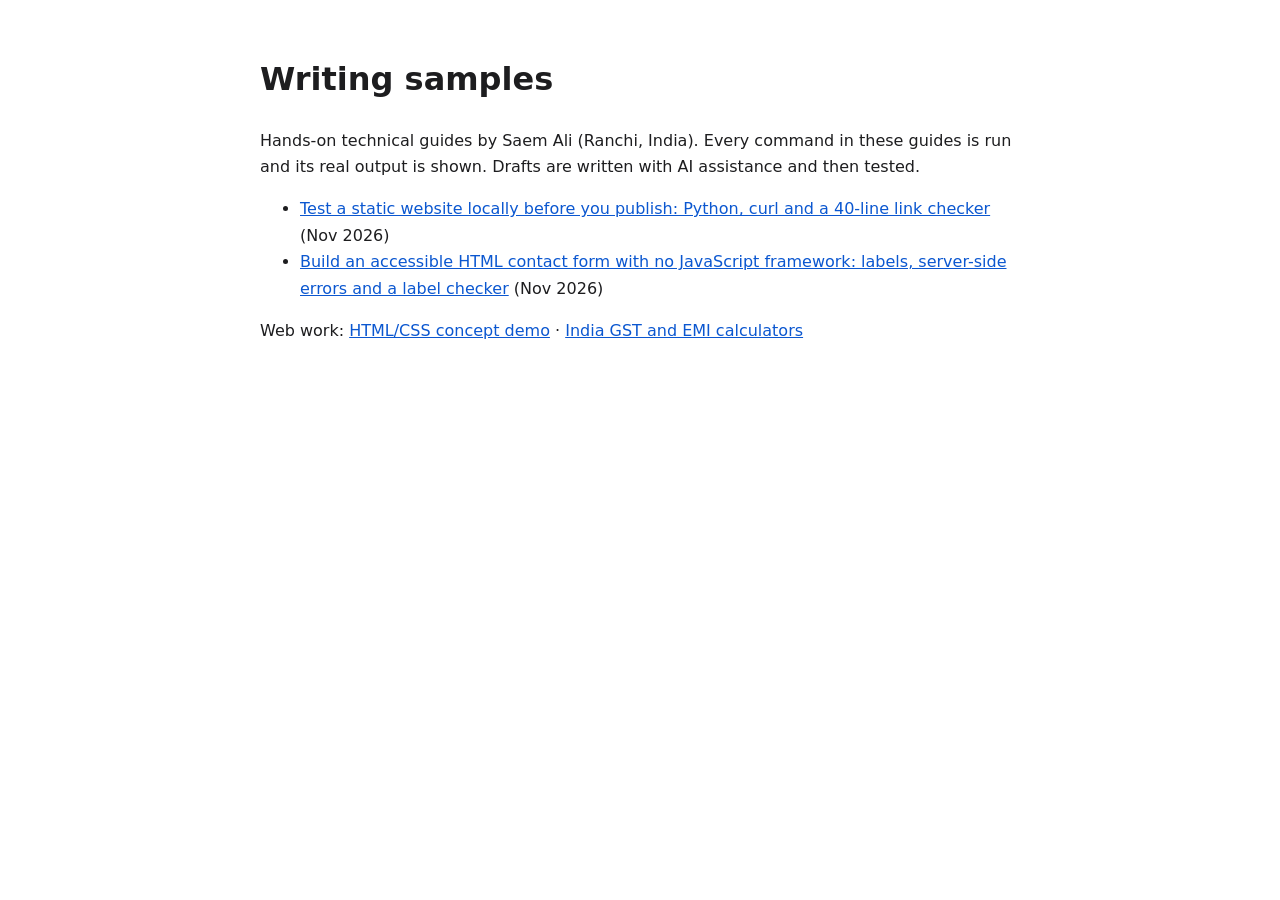
<file: index.html>
<!doctype html><html lang="en"><head><meta charset="utf-8"><meta name="viewport" content="width=device-width,initial-scale=1"><title>Writing samples | Saem Ali</title><link rel="stylesheet" href="style.css"></head><body><main>
<h1>Writing samples</h1><p>Hands-on technical guides by Saem Ali (Ranchi, India). Every command in these guides is run and its real output is shown. Drafts are written with AI assistance and then tested.</p>
<ul><li><a href="static-site-local-testing.html">Test a static website locally before you publish: Python, curl and a 40-line link checker</a> (Nov 2026)</li><li><a href="accessible-contact-form.html">Build an accessible HTML contact form with no JavaScript framework: labels, server-side errors and a label checker</a> (Nov 2026)</li></ul>
<p>Web work: <a href="https://saemali.github.io/demos/sites/portfolio/">HTML/CSS concept demo</a> &middot; <a href="https://saemali.github.io/tools-site/">India GST and EMI calculators</a></p></main></body></html>
</file>
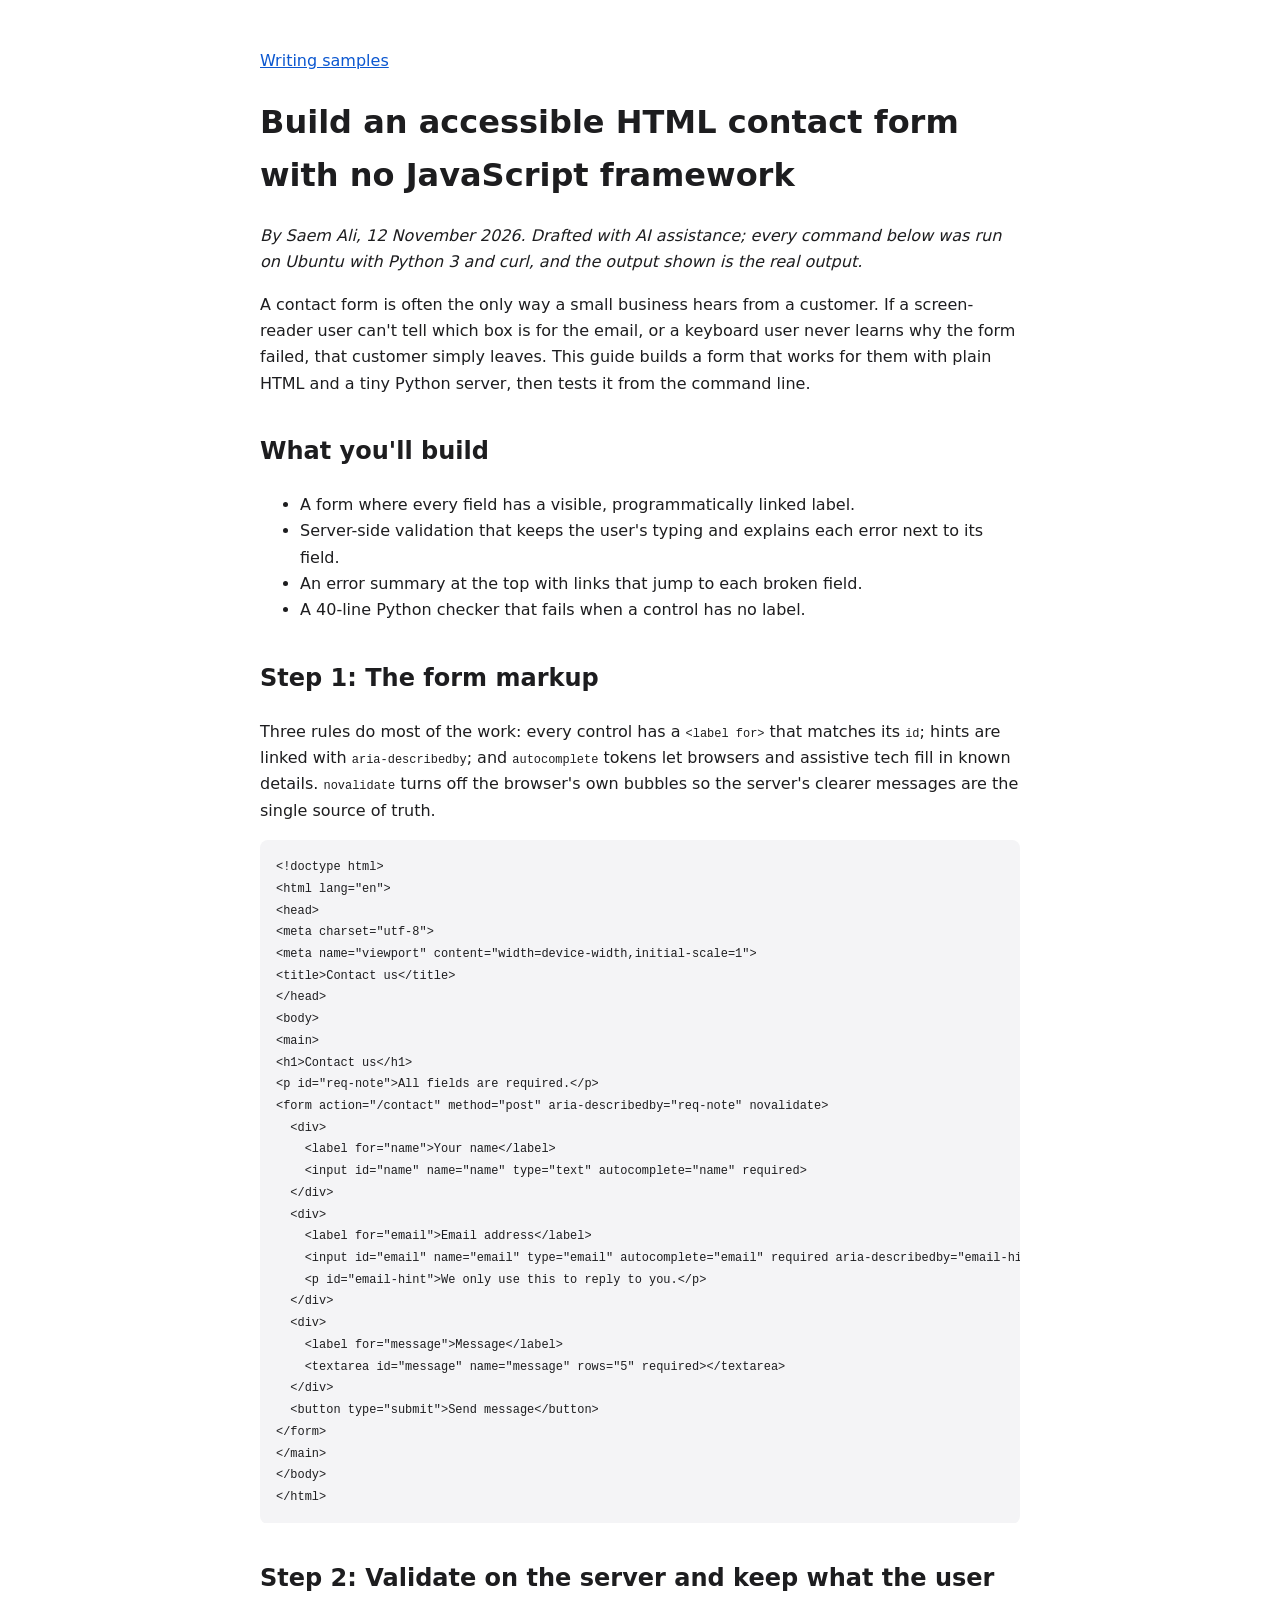
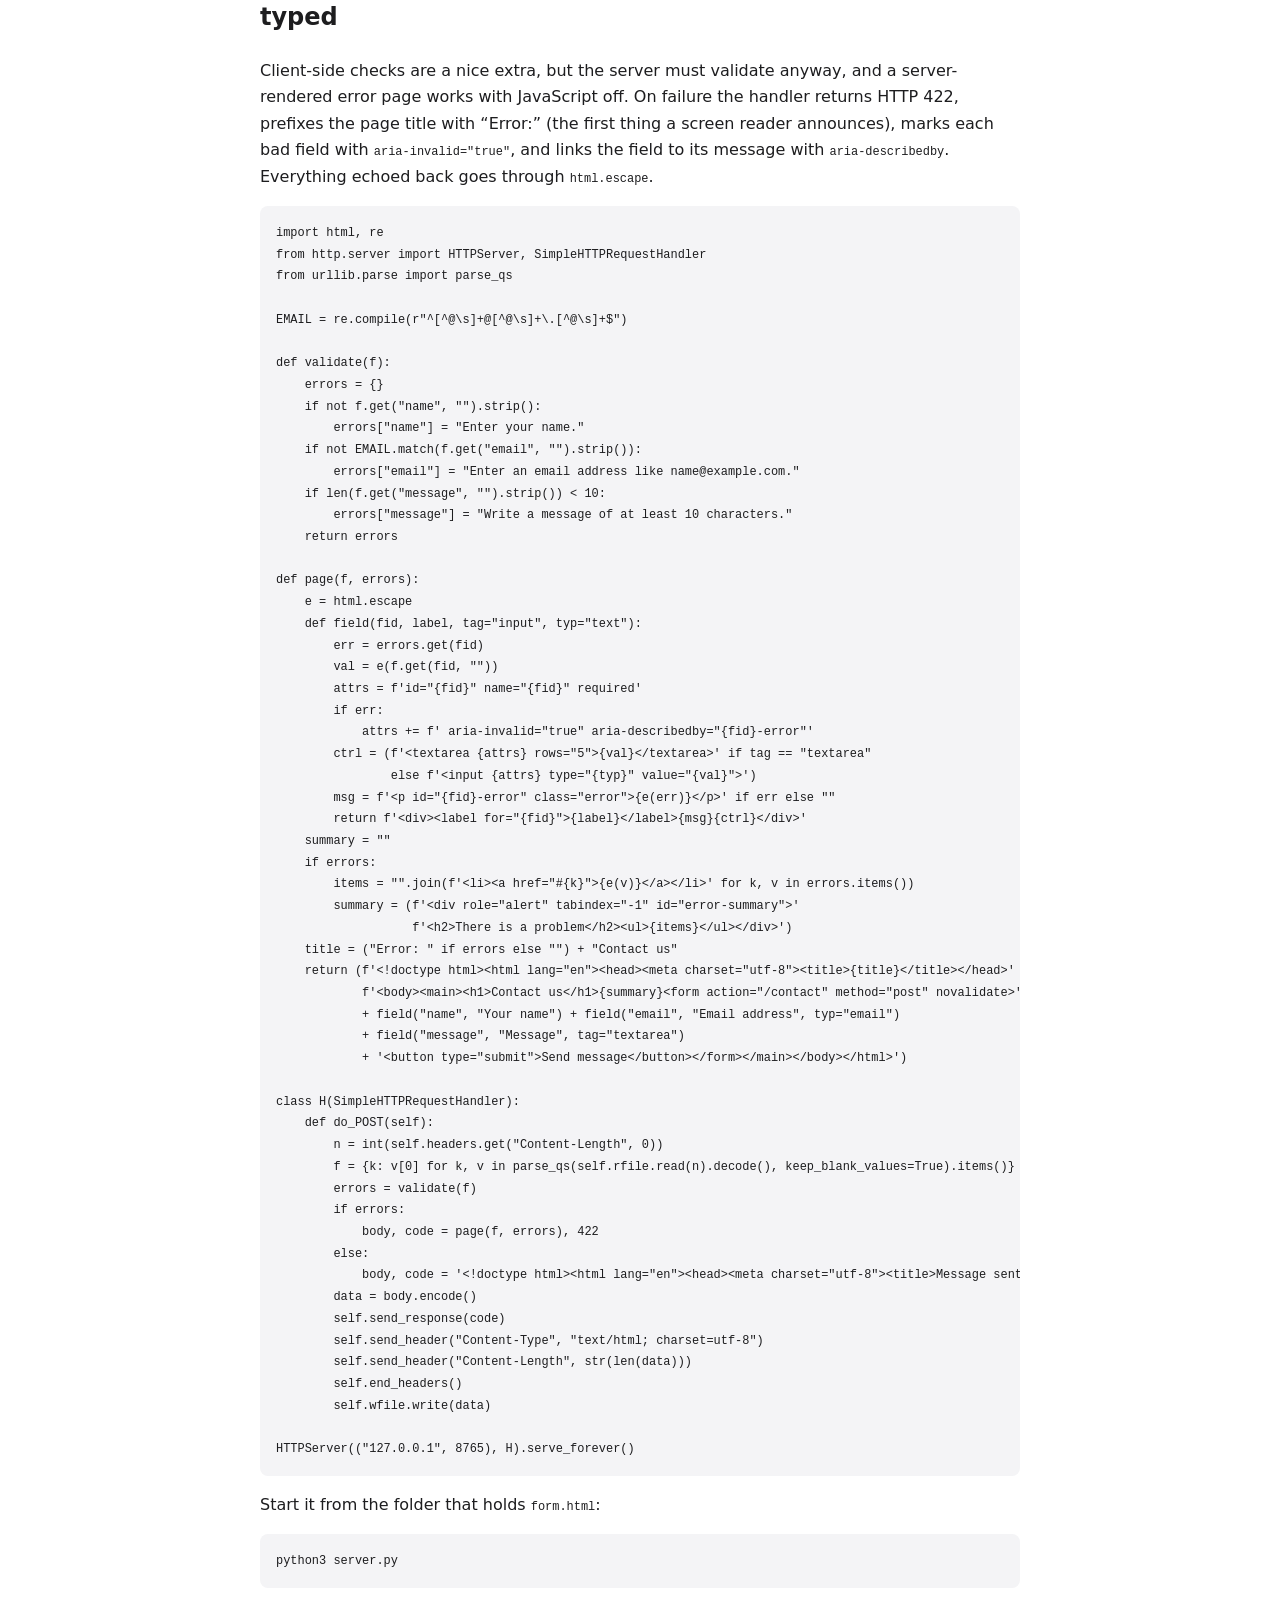
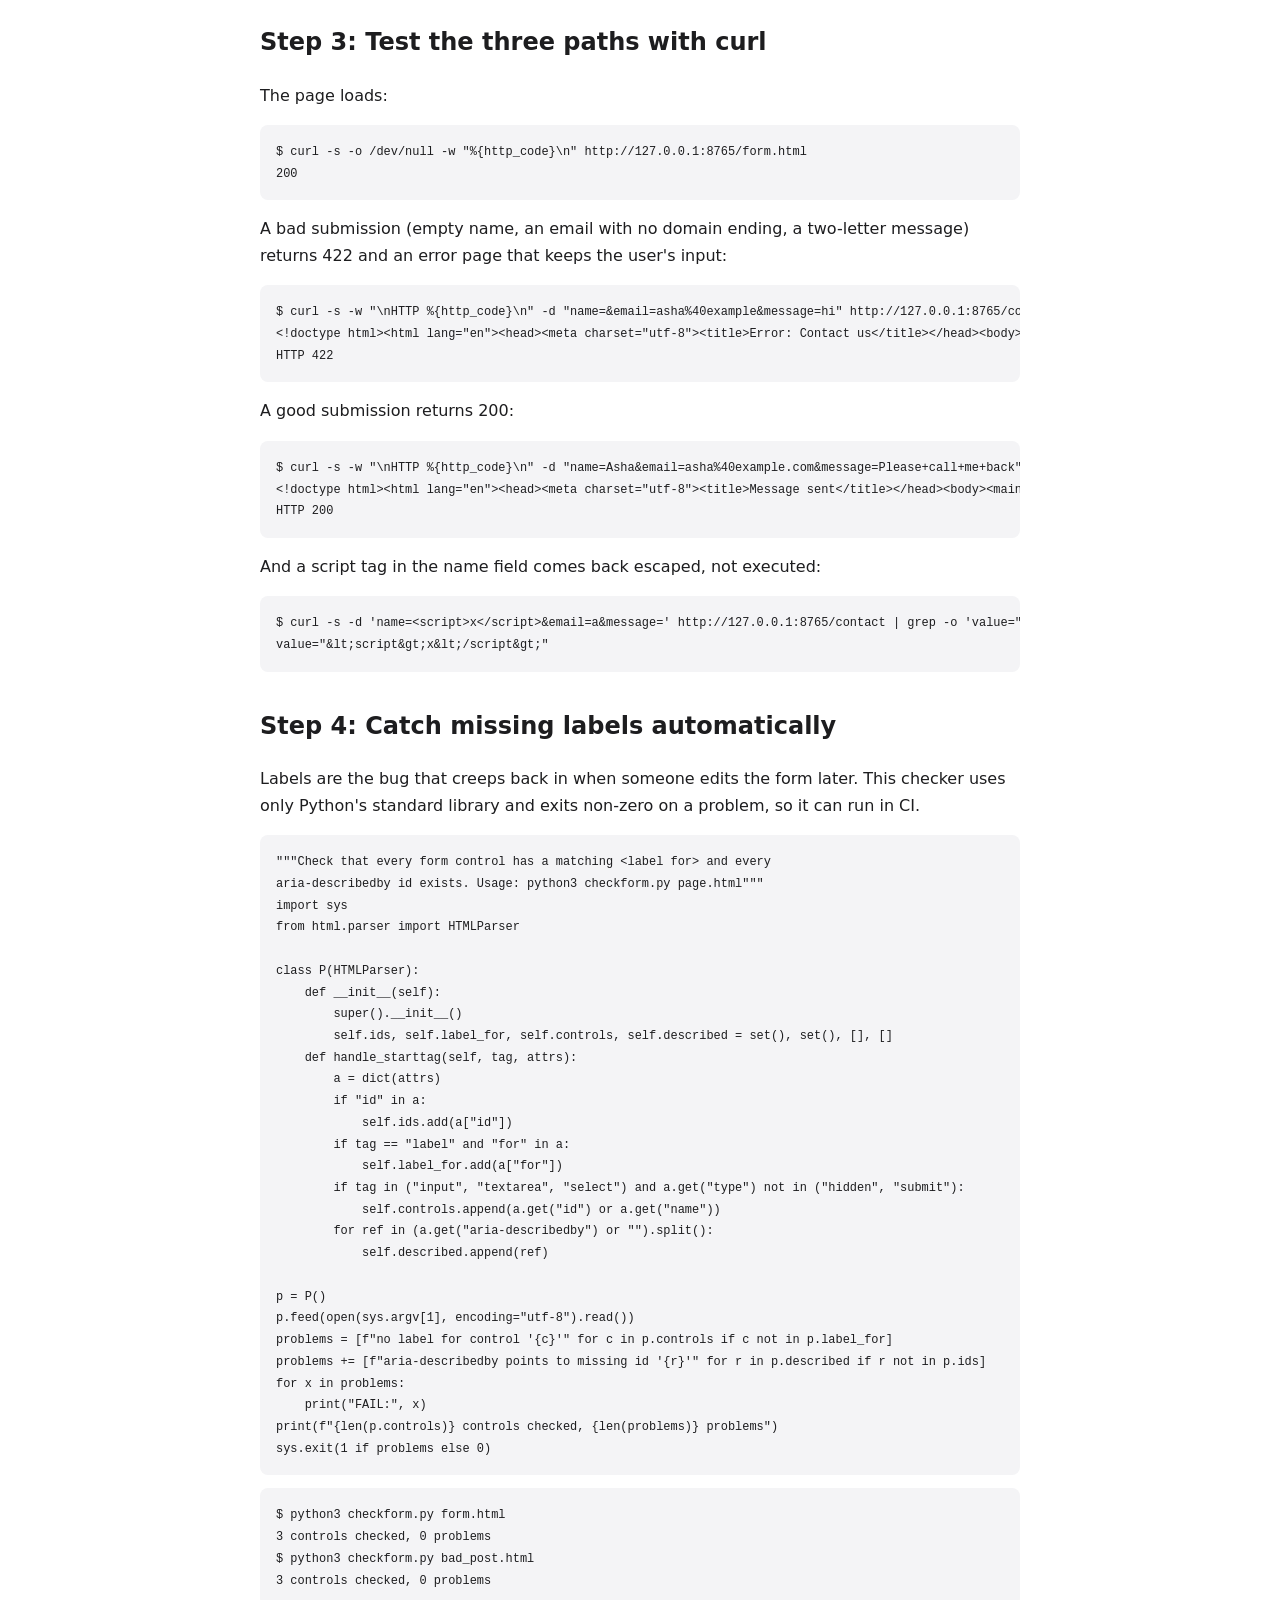
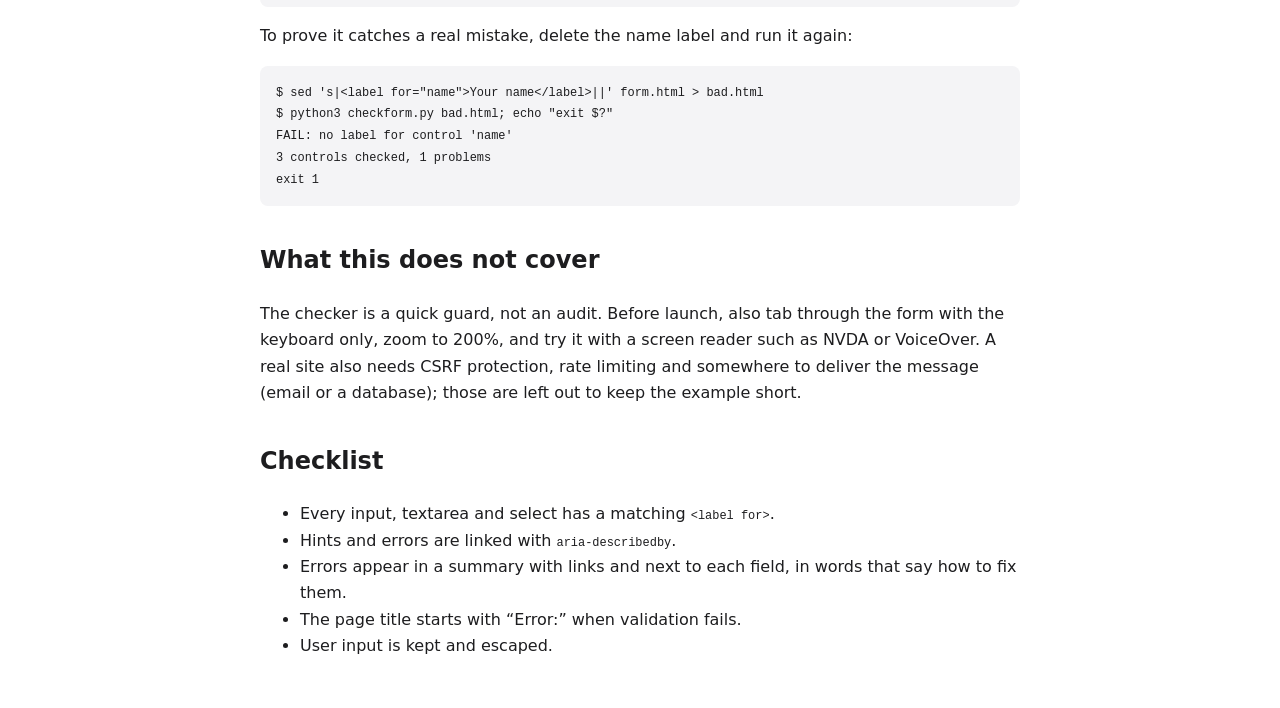
<file: accessible-contact-form.html>
<!doctype html><html lang="en"><head><meta charset="utf-8"><meta name="viewport" content="width=device-width,initial-scale=1">
<title>Build an accessible HTML contact form with no JavaScript framework | Saem Ali</title>
<meta name="description" content="A tested, step-by-step guide to an accessible contact form: real labels, hints, server-side validation, an error summary and a 40-line label checker in Python.">
<link rel="stylesheet" href="style.css"></head><body><main>
<p><a href="index.html">Writing samples</a></p>
<h1>Build an accessible HTML contact form with no JavaScript framework</h1>
<p><em>By Saem Ali, 12 November 2026. Drafted with AI assistance; every command below was run on Ubuntu with Python 3 and curl, and the output shown is the real output.</em></p>

<p>A contact form is often the only way a small business hears from a customer. If a screen-reader user can't tell which box is for the email, or a keyboard user never learns why the form failed, that customer simply leaves. This guide builds a form that works for them with plain HTML and a tiny Python server, then tests it from the command line.</p>

<h2>What you'll build</h2>
<ul><li>A form where every field has a visible, programmatically linked label.</li>
<li>Server-side validation that keeps the user's typing and explains each error next to its field.</li>
<li>An error summary at the top with links that jump to each broken field.</li>
<li>A 40-line Python checker that fails when a control has no label.</li></ul>

<h2>Step 1: The form markup</h2>
<p>Three rules do most of the work: every control has a <code>&lt;label for&gt;</code> that matches its <code>id</code>; hints are linked with <code>aria-describedby</code>; and <code>autocomplete</code> tokens let browsers and assistive tech fill in known details. <code>novalidate</code> turns off the browser's own bubbles so the server's clearer messages are the single source of truth.</p>
<pre><code>&lt;!doctype html&gt;
&lt;html lang=&quot;en&quot;&gt;
&lt;head&gt;
&lt;meta charset=&quot;utf-8&quot;&gt;
&lt;meta name=&quot;viewport&quot; content=&quot;width=device-width,initial-scale=1&quot;&gt;
&lt;title&gt;Contact us&lt;/title&gt;
&lt;/head&gt;
&lt;body&gt;
&lt;main&gt;
&lt;h1&gt;Contact us&lt;/h1&gt;
&lt;p id=&quot;req-note&quot;&gt;All fields are required.&lt;/p&gt;
&lt;form action=&quot;/contact&quot; method=&quot;post&quot; aria-describedby=&quot;req-note&quot; novalidate&gt;
  &lt;div&gt;
    &lt;label for=&quot;name&quot;&gt;Your name&lt;/label&gt;
    &lt;input id=&quot;name&quot; name=&quot;name&quot; type=&quot;text&quot; autocomplete=&quot;name&quot; required&gt;
  &lt;/div&gt;
  &lt;div&gt;
    &lt;label for=&quot;email&quot;&gt;Email address&lt;/label&gt;
    &lt;input id=&quot;email&quot; name=&quot;email&quot; type=&quot;email&quot; autocomplete=&quot;email&quot; required aria-describedby=&quot;email-hint&quot;&gt;
    &lt;p id=&quot;email-hint&quot;&gt;We only use this to reply to you.&lt;/p&gt;
  &lt;/div&gt;
  &lt;div&gt;
    &lt;label for=&quot;message&quot;&gt;Message&lt;/label&gt;
    &lt;textarea id=&quot;message&quot; name=&quot;message&quot; rows=&quot;5&quot; required&gt;&lt;/textarea&gt;
  &lt;/div&gt;
  &lt;button type=&quot;submit&quot;&gt;Send message&lt;/button&gt;
&lt;/form&gt;
&lt;/main&gt;
&lt;/body&gt;
&lt;/html&gt;
</code></pre>

<h2>Step 2: Validate on the server and keep what the user typed</h2>
<p>Client-side checks are a nice extra, but the server must validate anyway, and a server-rendered error page works with JavaScript off. On failure the handler returns HTTP 422, prefixes the page title with “Error:” (the first thing a screen reader announces), marks each bad field with <code>aria-invalid="true"</code>, and links the field to its message with <code>aria-describedby</code>. Everything echoed back goes through <code>html.escape</code>.</p>
<pre><code>import html, re
from http.server import HTTPServer, SimpleHTTPRequestHandler
from urllib.parse import parse_qs

EMAIL = re.compile(r&quot;^[^@\s]+@[^@\s]+\.[^@\s]+$&quot;)

def validate(f):
    errors = {}
    if not f.get(&quot;name&quot;, &quot;&quot;).strip():
        errors[&quot;name&quot;] = &quot;Enter your name.&quot;
    if not EMAIL.match(f.get(&quot;email&quot;, &quot;&quot;).strip()):
        errors[&quot;email&quot;] = &quot;Enter an email address like name@example.com.&quot;
    if len(f.get(&quot;message&quot;, &quot;&quot;).strip()) &lt; 10:
        errors[&quot;message&quot;] = &quot;Write a message of at least 10 characters.&quot;
    return errors

def page(f, errors):
    e = html.escape
    def field(fid, label, tag=&quot;input&quot;, typ=&quot;text&quot;):
        err = errors.get(fid)
        val = e(f.get(fid, &quot;&quot;))
        attrs = f&#x27;id=&quot;{fid}&quot; name=&quot;{fid}&quot; required&#x27;
        if err:
            attrs += f&#x27; aria-invalid=&quot;true&quot; aria-describedby=&quot;{fid}-error&quot;&#x27;
        ctrl = (f&#x27;&lt;textarea {attrs} rows=&quot;5&quot;&gt;{val}&lt;/textarea&gt;&#x27; if tag == &quot;textarea&quot;
                else f&#x27;&lt;input {attrs} type=&quot;{typ}&quot; value=&quot;{val}&quot;&gt;&#x27;)
        msg = f&#x27;&lt;p id=&quot;{fid}-error&quot; class=&quot;error&quot;&gt;{e(err)}&lt;/p&gt;&#x27; if err else &quot;&quot;
        return f&#x27;&lt;div&gt;&lt;label for=&quot;{fid}&quot;&gt;{label}&lt;/label&gt;{msg}{ctrl}&lt;/div&gt;&#x27;
    summary = &quot;&quot;
    if errors:
        items = &quot;&quot;.join(f&#x27;&lt;li&gt;&lt;a href=&quot;#{k}&quot;&gt;{e(v)}&lt;/a&gt;&lt;/li&gt;&#x27; for k, v in errors.items())
        summary = (f&#x27;&lt;div role=&quot;alert&quot; tabindex=&quot;-1&quot; id=&quot;error-summary&quot;&gt;&#x27;
                   f&#x27;&lt;h2&gt;There is a problem&lt;/h2&gt;&lt;ul&gt;{items}&lt;/ul&gt;&lt;/div&gt;&#x27;)
    title = (&quot;Error: &quot; if errors else &quot;&quot;) + &quot;Contact us&quot;
    return (f&#x27;&lt;!doctype html&gt;&lt;html lang=&quot;en&quot;&gt;&lt;head&gt;&lt;meta charset=&quot;utf-8&quot;&gt;&lt;title&gt;{title}&lt;/title&gt;&lt;/head&gt;&#x27;
            f&#x27;&lt;body&gt;&lt;main&gt;&lt;h1&gt;Contact us&lt;/h1&gt;{summary}&lt;form action=&quot;/contact&quot; method=&quot;post&quot; novalidate&gt;&#x27;
            + field(&quot;name&quot;, &quot;Your name&quot;) + field(&quot;email&quot;, &quot;Email address&quot;, typ=&quot;email&quot;)
            + field(&quot;message&quot;, &quot;Message&quot;, tag=&quot;textarea&quot;)
            + &#x27;&lt;button type=&quot;submit&quot;&gt;Send message&lt;/button&gt;&lt;/form&gt;&lt;/main&gt;&lt;/body&gt;&lt;/html&gt;&#x27;)

class H(SimpleHTTPRequestHandler):
    def do_POST(self):
        n = int(self.headers.get(&quot;Content-Length&quot;, 0))
        f = {k: v[0] for k, v in parse_qs(self.rfile.read(n).decode(), keep_blank_values=True).items()}
        errors = validate(f)
        if errors:
            body, code = page(f, errors), 422
        else:
            body, code = &#x27;&lt;!doctype html&gt;&lt;html lang=&quot;en&quot;&gt;&lt;head&gt;&lt;meta charset=&quot;utf-8&quot;&gt;&lt;title&gt;Message sent&lt;/title&gt;&lt;/head&gt;&lt;body&gt;&lt;main&gt;&lt;h1&gt;Thanks, your message was sent&lt;/h1&gt;&lt;/main&gt;&lt;/body&gt;&lt;/html&gt;&#x27;, 200
        data = body.encode()
        self.send_response(code)
        self.send_header(&quot;Content-Type&quot;, &quot;text/html; charset=utf-8&quot;)
        self.send_header(&quot;Content-Length&quot;, str(len(data)))
        self.end_headers()
        self.wfile.write(data)

HTTPServer((&quot;127.0.0.1&quot;, 8765), H).serve_forever()
</code></pre>
<p>Start it from the folder that holds <code>form.html</code>:</p>
<pre><code>python3 server.py</code></pre>

<h2>Step 3: Test the three paths with curl</h2>
<p>The page loads:</p>
<pre><code>$ curl -s -o /dev/null -w "%{http_code}\n" http://127.0.0.1:8765/form.html
200</code></pre>
<p>A bad submission (empty name, an email with no domain ending, a two-letter message) returns 422 and an error page that keeps the user's input:</p>
<pre><code>$ curl -s -w "\nHTTP %{http_code}\n" -d "name=&amp;email=asha%40example&amp;message=hi" http://127.0.0.1:8765/contact
&lt;!doctype html&gt;&lt;html lang=&quot;en&quot;&gt;&lt;head&gt;&lt;meta charset=&quot;utf-8&quot;&gt;&lt;title&gt;Error: Contact us&lt;/title&gt;&lt;/head&gt;&lt;body&gt;&lt;main&gt;&lt;h1&gt;Contact us&lt;/h1&gt;&lt;div role=&quot;alert&quot; tabindex=&quot;-1&quot; id=&quot;error-summary&quot;&gt;&lt;h2&gt;There is a problem&lt;/h2&gt;&lt;ul&gt;&lt;li&gt;&lt;a href=&quot;#name&quot;&gt;Enter your name.&lt;/a&gt;&lt;/li&gt;&lt;li&gt;&lt;a href=&quot;#email&quot;&gt;Enter an email address like name@example.com.&lt;/a&gt;&lt;/li&gt;&lt;li&gt;&lt;a href=&quot;#message&quot;&gt;Write a message of at least 10 characters.&lt;/a&gt;&lt;/li&gt;&lt;/ul&gt;&lt;/div&gt;&lt;form action=&quot;/contact&quot; method=&quot;post&quot; novalidate&gt;&lt;div&gt;&lt;label for=&quot;name&quot;&gt;Your name&lt;/label&gt;&lt;p id=&quot;name-error&quot; class=&quot;error&quot;&gt;Enter your name.&lt;/p&gt;&lt;input id=&quot;name&quot; name=&quot;name&quot; required aria-invalid=&quot;true&quot; aria-describedby=&quot;name-error&quot; type=&quot;text&quot; value=&quot;&quot;&gt;&lt;/div&gt;&lt;div&gt;&lt;label for=&quot;email&quot;&gt;Email address&lt;/label&gt;&lt;p id=&quot;email-error&quot; class=&quot;error&quot;&gt;Enter an email address like name@example.com.&lt;/p&gt;&lt;input id=&quot;email&quot; name=&quot;email&quot; required aria-invalid=&quot;true&quot; aria-describedby=&quot;email-error&quot; type=&quot;email&quot; value=&quot;asha@example&quot;&gt;&lt;/div&gt;&lt;div&gt;&lt;label for=&quot;message&quot;&gt;Message&lt;/label&gt;&lt;p id=&quot;message-error&quot; class=&quot;error&quot;&gt;Write a message of at least 10 characters.&lt;/p&gt;&lt;textarea id=&quot;message&quot; name=&quot;message&quot; required aria-invalid=&quot;true&quot; aria-describedby=&quot;message-error&quot; rows=&quot;5&quot;&gt;hi&lt;/textarea&gt;&lt;/div&gt;&lt;button type=&quot;submit&quot;&gt;Send message&lt;/button&gt;&lt;/form&gt;&lt;/main&gt;&lt;/body&gt;&lt;/html&gt;
HTTP 422</code></pre>
<p>A good submission returns 200:</p>
<pre><code>$ curl -s -w "\nHTTP %{http_code}\n" -d "name=Asha&amp;email=asha%40example.com&amp;message=Please+call+me+back" http://127.0.0.1:8765/contact
&lt;!doctype html&gt;&lt;html lang=&quot;en&quot;&gt;&lt;head&gt;&lt;meta charset=&quot;utf-8&quot;&gt;&lt;title&gt;Message sent&lt;/title&gt;&lt;/head&gt;&lt;body&gt;&lt;main&gt;&lt;h1&gt;Thanks, your message was sent&lt;/h1&gt;&lt;/main&gt;&lt;/body&gt;&lt;/html&gt;
HTTP 200</code></pre>
<p>And a script tag in the name field comes back escaped, not executed:</p>
<pre><code>$ curl -s -d 'name=&lt;script&gt;x&lt;/script&gt;&amp;email=a&amp;message=' http://127.0.0.1:8765/contact | grep -o 'value="[^"]*script[^"]*"'
value="&amp;lt;script&amp;gt;x&amp;lt;/script&amp;gt;"</code></pre>

<h2>Step 4: Catch missing labels automatically</h2>
<p>Labels are the bug that creeps back in when someone edits the form later. This checker uses only Python's standard library and exits non-zero on a problem, so it can run in CI.</p>
<pre><code>&quot;&quot;&quot;Check that every form control has a matching &lt;label for&gt; and every
aria-describedby id exists. Usage: python3 checkform.py page.html&quot;&quot;&quot;
import sys
from html.parser import HTMLParser

class P(HTMLParser):
    def __init__(self):
        super().__init__()
        self.ids, self.label_for, self.controls, self.described = set(), set(), [], []
    def handle_starttag(self, tag, attrs):
        a = dict(attrs)
        if &quot;id&quot; in a:
            self.ids.add(a[&quot;id&quot;])
        if tag == &quot;label&quot; and &quot;for&quot; in a:
            self.label_for.add(a[&quot;for&quot;])
        if tag in (&quot;input&quot;, &quot;textarea&quot;, &quot;select&quot;) and a.get(&quot;type&quot;) not in (&quot;hidden&quot;, &quot;submit&quot;):
            self.controls.append(a.get(&quot;id&quot;) or a.get(&quot;name&quot;))
        for ref in (a.get(&quot;aria-describedby&quot;) or &quot;&quot;).split():
            self.described.append(ref)

p = P()
p.feed(open(sys.argv[1], encoding=&quot;utf-8&quot;).read())
problems = [f&quot;no label for control &#x27;{c}&#x27;&quot; for c in p.controls if c not in p.label_for]
problems += [f&quot;aria-describedby points to missing id &#x27;{r}&#x27;&quot; for r in p.described if r not in p.ids]
for x in problems:
    print(&quot;FAIL:&quot;, x)
print(f&quot;{len(p.controls)} controls checked, {len(problems)} problems&quot;)
sys.exit(1 if problems else 0)
</code></pre>
<pre><code>$ python3 checkform.py form.html
3 controls checked, 0 problems
$ python3 checkform.py bad_post.html
3 controls checked, 0 problems</code></pre>
<p>To prove it catches a real mistake, delete the name label and run it again:</p>
<pre><code>$ sed 's|&lt;label for="name"&gt;Your name&lt;/label&gt;||' form.html &gt; bad.html
$ python3 checkform.py bad.html; echo "exit $?"
FAIL: no label for control 'name'
3 controls checked, 1 problems
exit 1</code></pre>

<h2>What this does not cover</h2>
<p>The checker is a quick guard, not an audit. Before launch, also tab through the form with the keyboard only, zoom to 200%, and try it with a screen reader such as NVDA or VoiceOver. A real site also needs CSRF protection, rate limiting and somewhere to deliver the message (email or a database); those are left out to keep the example short.</p>

<h2>Checklist</h2>
<ul><li>Every input, textarea and select has a matching <code>&lt;label for&gt;</code>.</li>
<li>Hints and errors are linked with <code>aria-describedby</code>.</li>
<li>Errors appear in a summary with links and next to each field, in words that say how to fix them.</li>
<li>The page title starts with “Error:” when validation fails.</li>
<li>User input is kept and escaped.</li></ul>
</main></body></html>
</file>
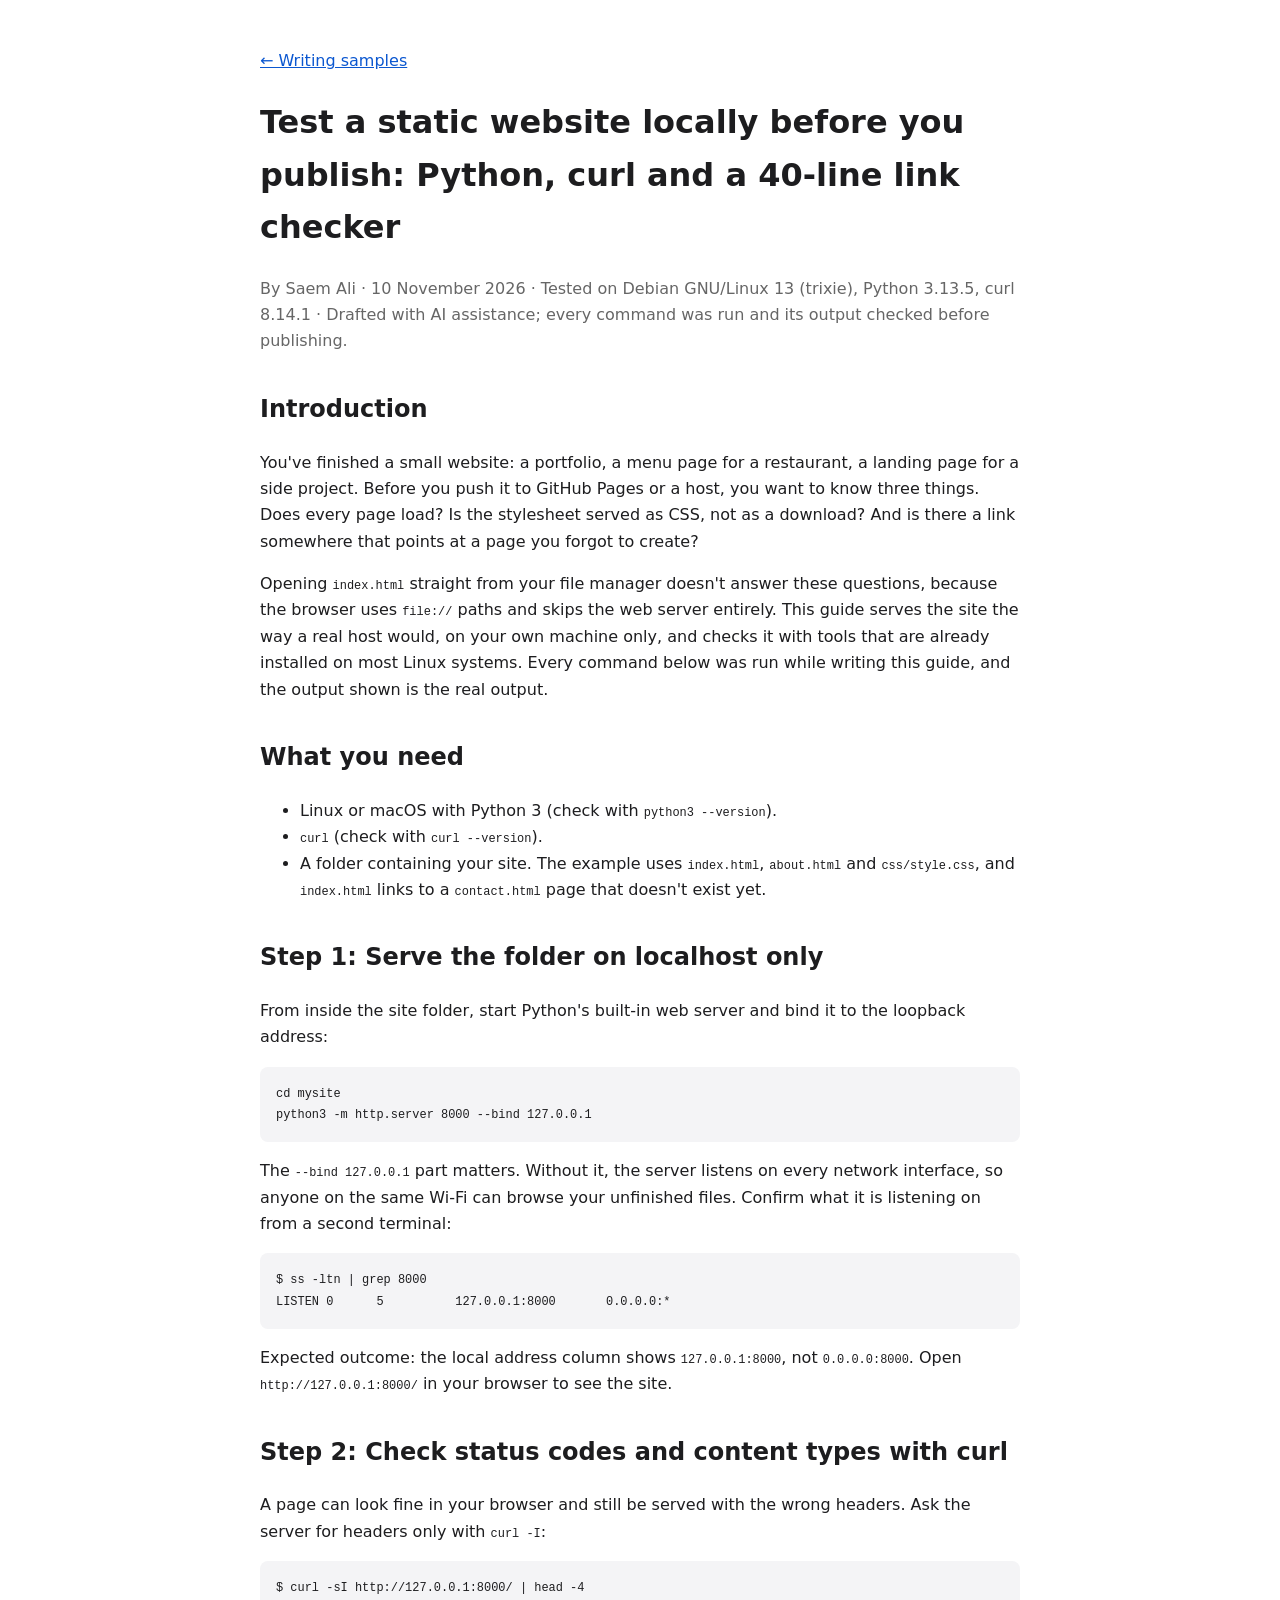
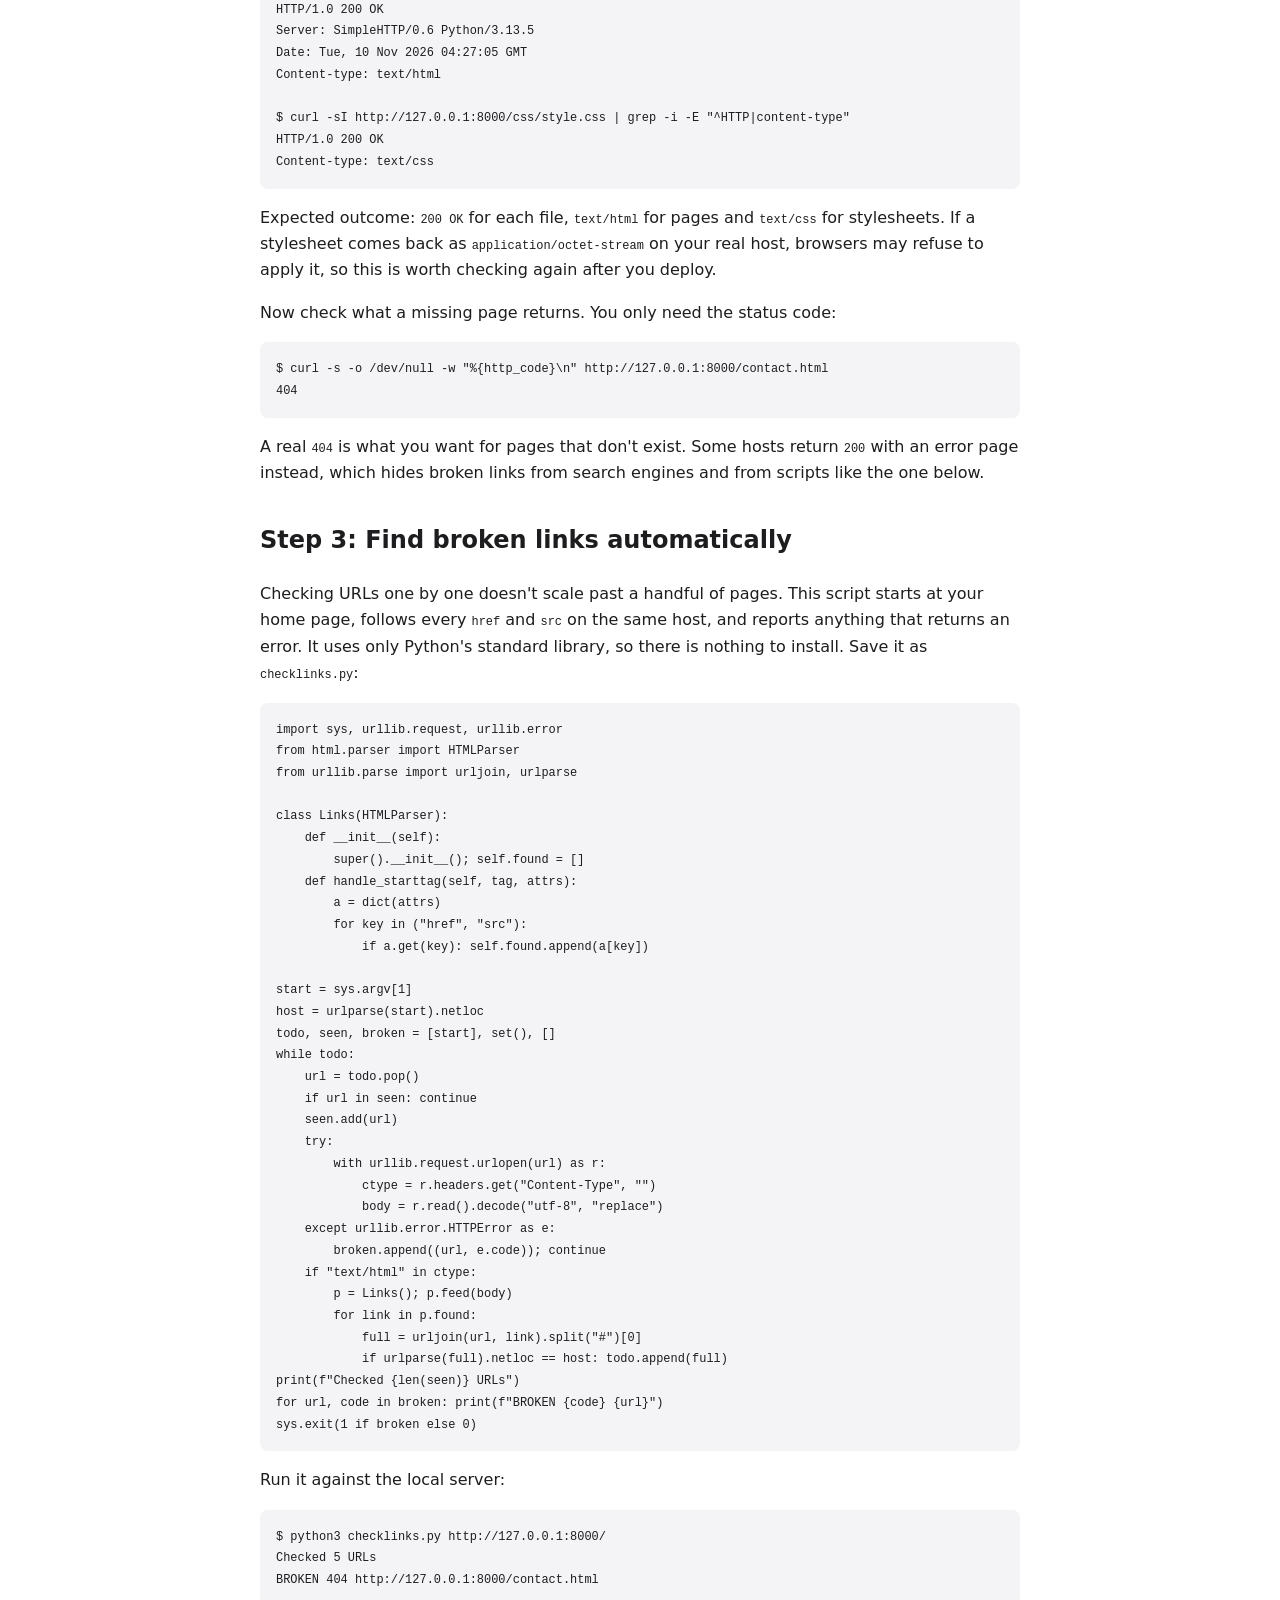
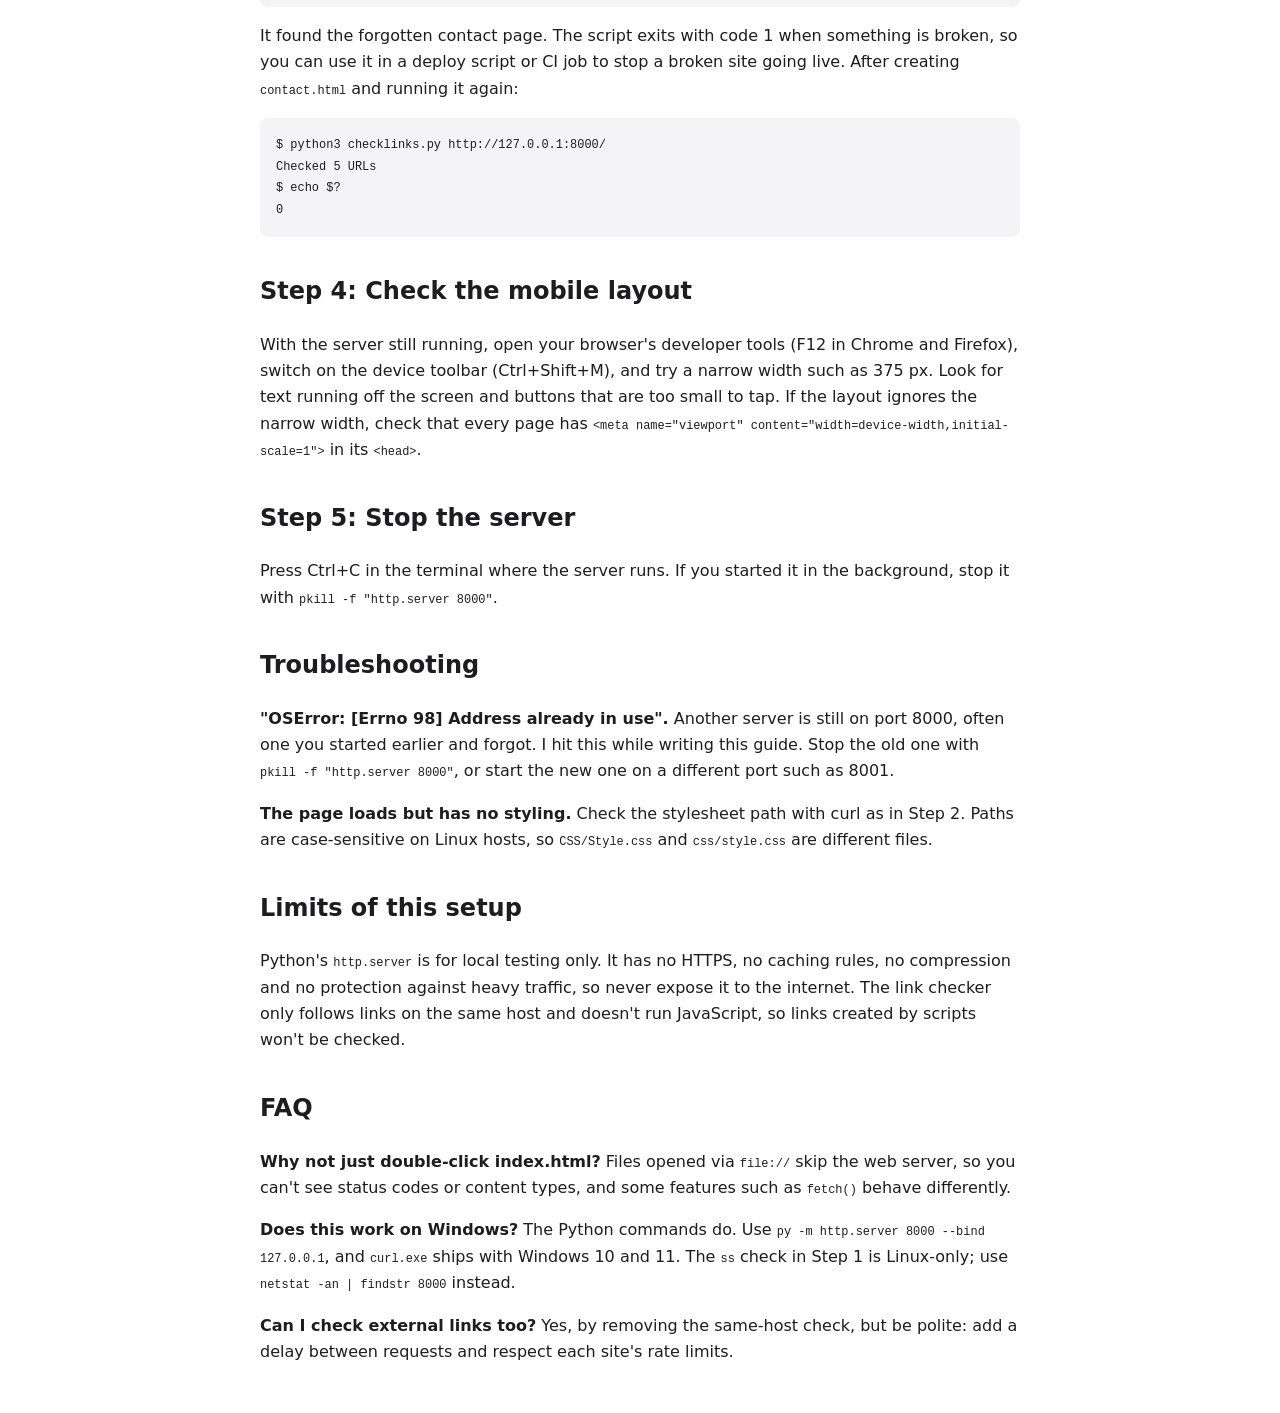
<file: static-site-local-testing.html>
<!doctype html><html lang="en"><head><meta charset="utf-8"><meta name="viewport" content="width=device-width,initial-scale=1">
<title>Test a static website locally before you publish (Python + curl) | Saem Ali</title>
<meta name="description" content="A tested, step-by-step guide to serving a static site on localhost with Python, checking MIME types and 404s with curl, and finding broken links with a 40-line script.">
<link rel="stylesheet" href="style.css"></head><body><main>
<p><a href="index.html">&larr; Writing samples</a></p>
<h1>Test a static website locally before you publish: Python, curl and a 40-line link checker</h1>
<p class="meta">By Saem Ali &middot; 10 November 2026 &middot; Tested on Debian GNU/Linux 13 (trixie), Python 3.13.5, curl 8.14.1 &middot; Drafted with AI assistance; every command was run and its output checked before publishing.</p>

<h2>Introduction</h2>
<p>You've finished a small website: a portfolio, a menu page for a restaurant, a landing page for a side project. Before you push it to GitHub Pages or a host, you want to know three things. Does every page load? Is the stylesheet served as CSS, not as a download? And is there a link somewhere that points at a page you forgot to create?</p>
<p>Opening <code>index.html</code> straight from your file manager doesn't answer these questions, because the browser uses <code>file://</code> paths and skips the web server entirely. This guide serves the site the way a real host would, on your own machine only, and checks it with tools that are already installed on most Linux systems. Every command below was run while writing this guide, and the output shown is the real output.</p>

<h2>What you need</h2>
<ul><li>Linux or macOS with Python 3 (check with <code>python3 --version</code>).</li>
<li><code>curl</code> (check with <code>curl --version</code>).</li>
<li>A folder containing your site. The example uses <code>index.html</code>, <code>about.html</code> and <code>css/style.css</code>, and <code>index.html</code> links to a <code>contact.html</code> page that doesn't exist yet.</li></ul>

<h2>Step 1: Serve the folder on localhost only</h2>
<p>From inside the site folder, start Python's built-in web server and bind it to the loopback address:</p>
<pre><code>cd mysite
python3 -m http.server 8000 --bind 127.0.0.1</code></pre>
<p>The <code>--bind 127.0.0.1</code> part matters. Without it, the server listens on every network interface, so anyone on the same Wi-Fi can browse your unfinished files. Confirm what it is listening on from a second terminal:</p>
<pre><code>$ ss -ltn | grep 8000
LISTEN 0      5          127.0.0.1:8000       0.0.0.0:*</code></pre>
<p>Expected outcome: the local address column shows <code>127.0.0.1:8000</code>, not <code>0.0.0.0:8000</code>. Open <code>http://127.0.0.1:8000/</code> in your browser to see the site.</p>

<h2>Step 2: Check status codes and content types with curl</h2>
<p>A page can look fine in your browser and still be served with the wrong headers. Ask the server for headers only with <code>curl -I</code>:</p>
<pre><code>$ curl -sI http://127.0.0.1:8000/ | head -4
HTTP/1.0 200 OK
Server: SimpleHTTP/0.6 Python/3.13.5
Date: Tue, 10 Nov 2026 04:27:05 GMT
Content-type: text/html

$ curl -sI http://127.0.0.1:8000/css/style.css | grep -i -E "^HTTP|content-type"
HTTP/1.0 200 OK
Content-type: text/css</code></pre>
<p>Expected outcome: <code>200 OK</code> for each file, <code>text/html</code> for pages and <code>text/css</code> for stylesheets. If a stylesheet comes back as <code>application/octet-stream</code> on your real host, browsers may refuse to apply it, so this is worth checking again after you deploy.</p>
<p>Now check what a missing page returns. You only need the status code:</p>
<pre><code>$ curl -s -o /dev/null -w "%{http_code}\n" http://127.0.0.1:8000/contact.html
404</code></pre>
<p>A real <code>404</code> is what you want for pages that don't exist. Some hosts return <code>200</code> with an error page instead, which hides broken links from search engines and from scripts like the one below.</p>

<h2>Step 3: Find broken links automatically</h2>
<p>Checking URLs one by one doesn't scale past a handful of pages. This script starts at your home page, follows every <code>href</code> and <code>src</code> on the same host, and reports anything that returns an error. It uses only Python's standard library, so there is nothing to install. Save it as <code>checklinks.py</code>:</p>
<pre><code>import sys, urllib.request, urllib.error
from html.parser import HTMLParser
from urllib.parse import urljoin, urlparse

class Links(HTMLParser):
    def __init__(self):
        super().__init__(); self.found = []
    def handle_starttag(self, tag, attrs):
        a = dict(attrs)
        for key in (&quot;href&quot;, &quot;src&quot;):
            if a.get(key): self.found.append(a[key])

start = sys.argv[1]
host = urlparse(start).netloc
todo, seen, broken = [start], set(), []
while todo:
    url = todo.pop()
    if url in seen: continue
    seen.add(url)
    try:
        with urllib.request.urlopen(url) as r:
            ctype = r.headers.get(&quot;Content-Type&quot;, &quot;&quot;)
            body = r.read().decode(&quot;utf-8&quot;, &quot;replace&quot;)
    except urllib.error.HTTPError as e:
        broken.append((url, e.code)); continue
    if &quot;text/html&quot; in ctype:
        p = Links(); p.feed(body)
        for link in p.found:
            full = urljoin(url, link).split(&quot;#&quot;)[0]
            if urlparse(full).netloc == host: todo.append(full)
print(f&quot;Checked {len(seen)} URLs&quot;)
for url, code in broken: print(f&quot;BROKEN {code} {url}&quot;)
sys.exit(1 if broken else 0)
</code></pre>
<p>Run it against the local server:</p>
<pre><code>$ python3 checklinks.py http://127.0.0.1:8000/
Checked 5 URLs
BROKEN 404 http://127.0.0.1:8000/contact.html</code></pre>
<p>It found the forgotten contact page. The script exits with code 1 when something is broken, so you can use it in a deploy script or CI job to stop a broken site going live. After creating <code>contact.html</code> and running it again:</p>
<pre><code>$ python3 checklinks.py http://127.0.0.1:8000/
Checked 5 URLs
$ echo $?
0</code></pre>

<h2>Step 4: Check the mobile layout</h2>
<p>With the server still running, open your browser's developer tools (F12 in Chrome and Firefox), switch on the device toolbar (Ctrl+Shift+M), and try a narrow width such as 375 px. Look for text running off the screen and buttons that are too small to tap. If the layout ignores the narrow width, check that every page has <code>&lt;meta name="viewport" content="width=device-width,initial-scale=1"&gt;</code> in its <code>&lt;head&gt;</code>.</p>

<h2>Step 5: Stop the server</h2>
<p>Press Ctrl+C in the terminal where the server runs. If you started it in the background, stop it with <code>pkill -f "http.server 8000"</code>.</p>

<h2>Troubleshooting</h2>
<p><strong>"OSError: [Errno 98] Address already in use".</strong> Another server is still on port 8000, often one you started earlier and forgot. I hit this while writing this guide. Stop the old one with <code>pkill -f "http.server 8000"</code>, or start the new one on a different port such as 8001.</p>
<p><strong>The page loads but has no styling.</strong> Check the stylesheet path with curl as in Step 2. Paths are case-sensitive on Linux hosts, so <code>CSS/Style.css</code> and <code>css/style.css</code> are different files.</p>

<h2>Limits of this setup</h2>
<p>Python's <code>http.server</code> is for local testing only. It has no HTTPS, no caching rules, no compression and no protection against heavy traffic, so never expose it to the internet. The link checker only follows links on the same host and doesn't run JavaScript, so links created by scripts won't be checked.</p>

<h2>FAQ</h2>
<p><strong>Why not just double-click index.html?</strong> Files opened via <code>file://</code> skip the web server, so you can't see status codes or content types, and some features such as <code>fetch()</code> behave differently.</p>
<p><strong>Does this work on Windows?</strong> The Python commands do. Use <code>py -m http.server 8000 --bind 127.0.0.1</code>, and <code>curl.exe</code> ships with Windows 10 and 11. The <code>ss</code> check in Step 1 is Linux-only; use <code>netstat -an | findstr 8000</code> instead.</p>
<p><strong>Can I check external links too?</strong> Yes, by removing the same-host check, but be polite: add a delay between requests and respect each site's rate limits.</p>
</main></body></html>
</file>
<file: style.css>
body{font-family:system-ui,sans-serif;line-height:1.65;color:#1d1d1f;margin:0}main{max-width:760px;margin:0 auto;padding:2rem 1.2rem}pre{background:#f4f4f6;padding:1rem;overflow:auto;border-radius:8px}code{font-size:.92em}.meta{color:#666}h2{margin-top:2.2rem}a{color:#0b57d0}
</file>
